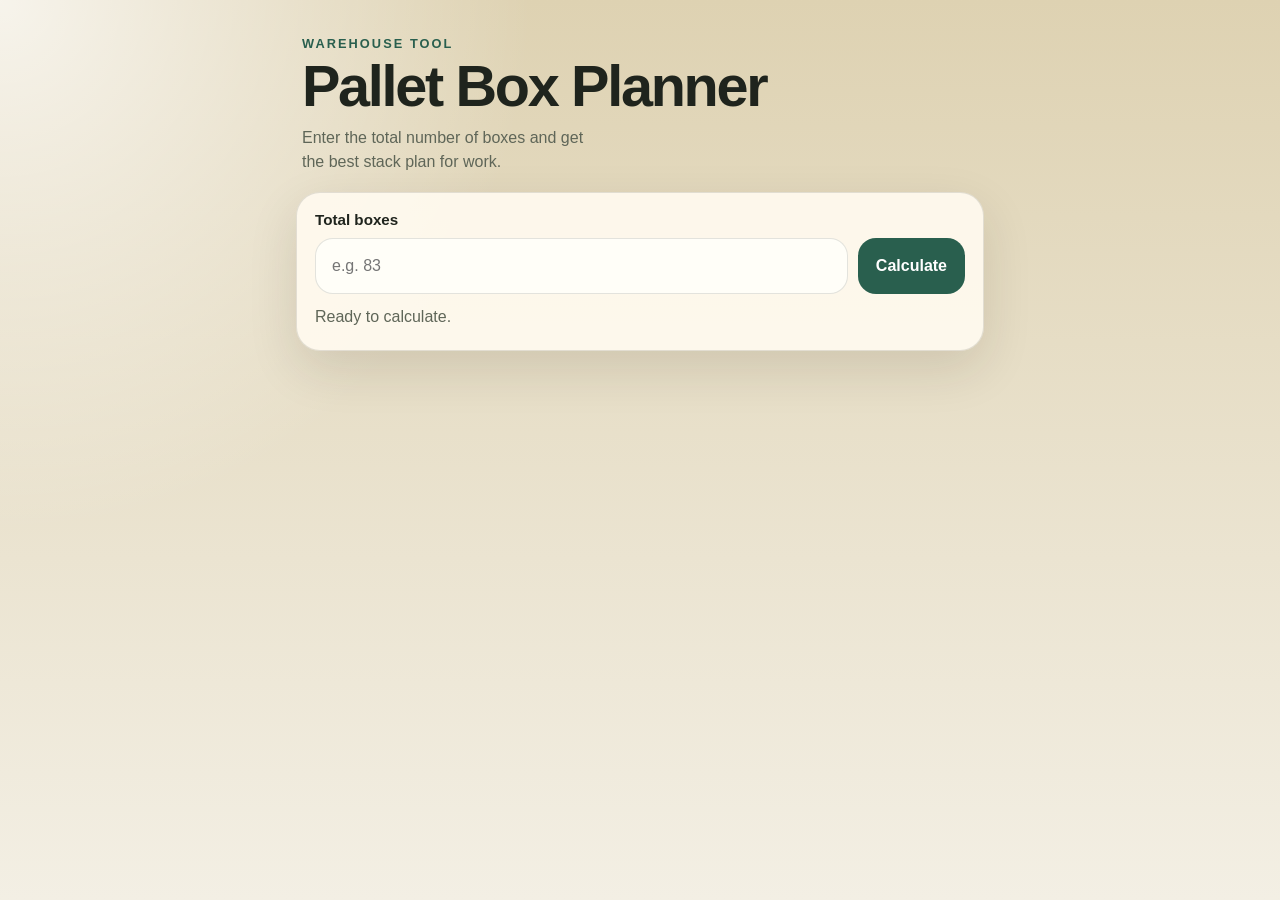
<file: index.html>
<!DOCTYPE html>
<html lang="en">
  <head>
    <meta charset="UTF-8" />
    <meta name="viewport" content="width=device-width, initial-scale=1.0" />
    <title>Pallet Box Planner</title>
    <meta name="theme-color" content="#295f4e" />
    <meta name="apple-mobile-web-app-capable" content="yes" />
    <meta name="apple-mobile-web-app-status-bar-style" content="black-translucent" />
    <meta name="apple-mobile-web-app-title" content="Pallet Planner" />
    <link rel="manifest" href="./manifest.webmanifest" />
    <link rel="icon" href="./icon.svg" type="image/svg+xml" />
    <link rel="apple-touch-icon" href="./icon.svg" />
    <link rel="stylesheet" href="./styles.css" />
  </head>
  <body>
    <main class="app">
      <section class="hero">
        <p class="eyebrow">Warehouse Tool</p>
        <h1>Pallet Box Planner</h1>
        <p class="intro">
          Enter the total number of boxes and get the best stack plan for work.
        </p>
      </section>

      <section class="panel">
        <form id="planner-form" class="planner-form">
          <label for="box-count">Total boxes</label>
          <div class="input-row">
            <input
              id="box-count"
              name="box-count"
              type="number"
              inputmode="numeric"
              min="1"
              step="1"
              placeholder="e.g. 83"
              required
            />
            <button type="submit">Calculate</button>
          </div>
        </form>

        <p id="message" class="message" aria-live="polite">
          Ready to calculate.
        </p>
      </section>

      <section id="results" class="results hidden" aria-live="polite">
        <section class="plan-panel">
          <div class="plan-header">
            <h2>Plan Most to Least</h2>
            <p id="plan-line">0 floors</p>
          </div>
          <div id="floor-list" class="floor-list"></div>
        </section>
      </section>
    </main>

    <script src="./app.js"></script>
  </body>
</html>
</file>
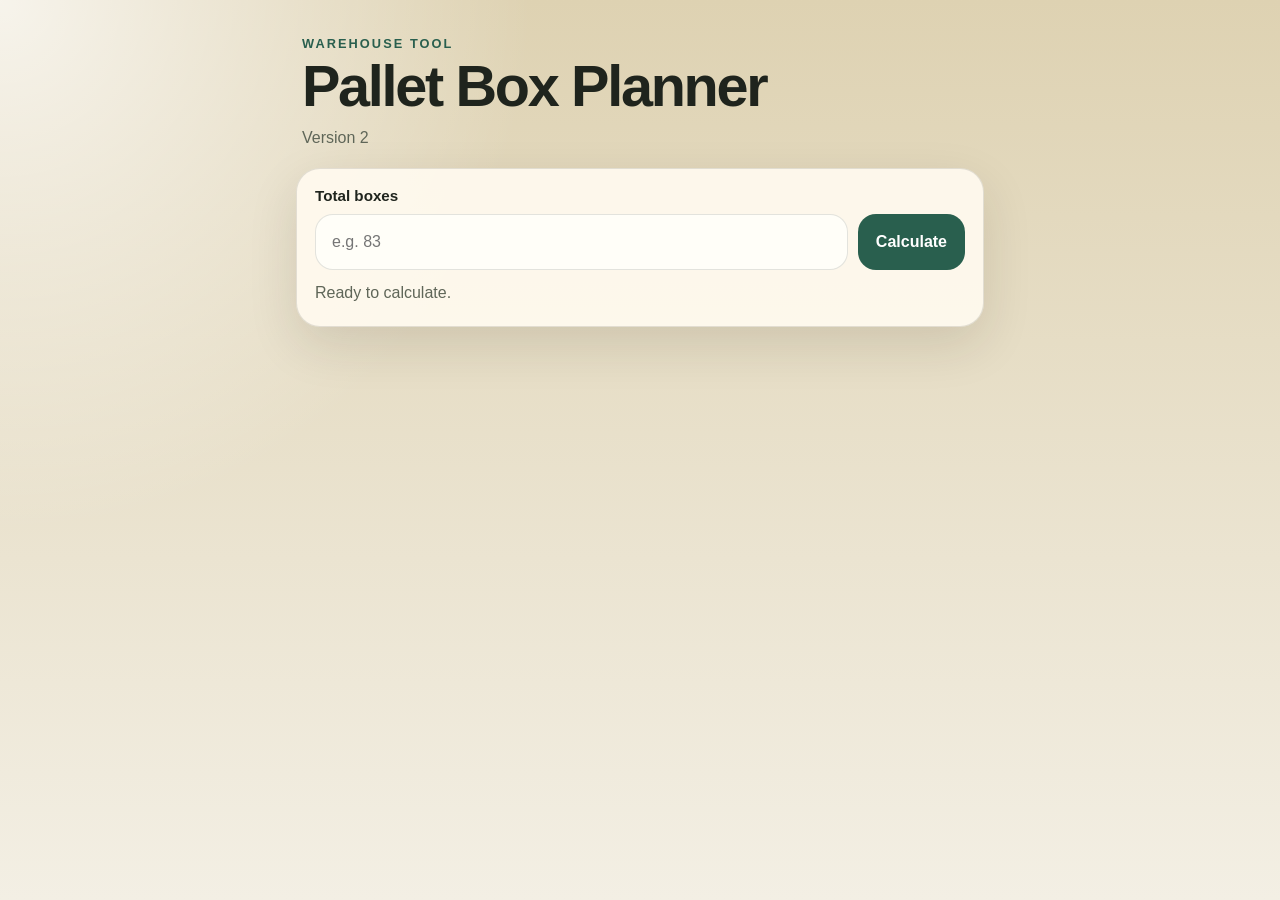
<file: v2/index.html>
<!DOCTYPE html>
<html lang="en">
  <head>
    <meta charset="UTF-8" />
    <meta name="viewport" content="width=device-width, initial-scale=1.0" />
    <title>Pallet Box Planner V2</title>
    <meta name="theme-color" content="#295f4e" />
    <meta name="apple-mobile-web-app-capable" content="yes" />
    <meta name="apple-mobile-web-app-status-bar-style" content="black-translucent" />
    <meta name="apple-mobile-web-app-title" content="Pallet Planner V2" />
    <link rel="manifest" href="../manifest.webmanifest" />
    <link rel="icon" href="../icon.svg" type="image/svg+xml" />
    <link rel="apple-touch-icon" href="../icon.svg" />
    <link rel="stylesheet" href="./styles.css" />
  </head>
  <body>
    <main class="app">
      <section class="hero">
        <p class="eyebrow">Warehouse Tool</p>
        <h1>Pallet Box Planner</h1>
        <p class="intro">Version 2</p>
      </section>

      <section class="panel">
        <form id="planner-form" class="planner-form">
          <label for="box-count">Total boxes</label>
          <div class="input-row">
            <input
              id="box-count"
              name="box-count"
              type="number"
              inputmode="numeric"
              min="1"
              step="1"
              placeholder="e.g. 83"
              required
            />
            <button type="submit">Calculate</button>
          </div>
        </form>

        <p id="message" class="message" aria-live="polite">
          Ready to calculate.
        </p>
      </section>

      <section id="results" class="results hidden" aria-live="polite">
        <section class="plan-panel">
          <div class="plan-header">
            <h2>Plan Most to Least</h2>
            <p id="plan-line">0 floors</p>
          </div>
          <div id="floor-list" class="floor-list"></div>
        </section>
      </section>
    </main>

    <script src="./app.js"></script>
  </body>
</html>
</file>
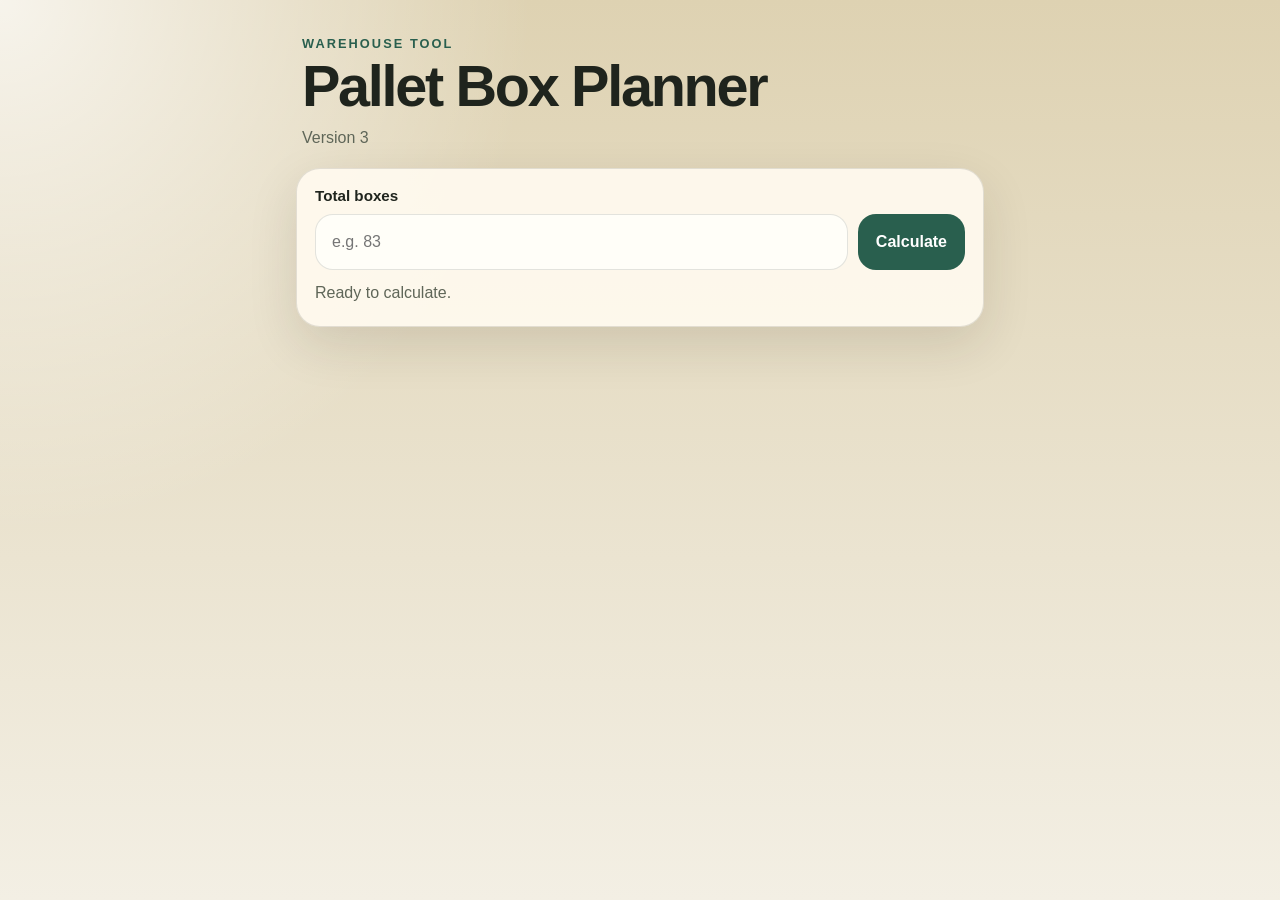
<file: v3/index.html>
<!DOCTYPE html>
<html lang="en">
  <head>
    <meta charset="UTF-8" />
    <meta name="viewport" content="width=device-width, initial-scale=1.0" />
    <title>Pallet Box Planner V3</title>
    <meta name="theme-color" content="#295f4e" />
    <meta name="apple-mobile-web-app-capable" content="yes" />
    <meta name="apple-mobile-web-app-status-bar-style" content="black-translucent" />
    <meta name="apple-mobile-web-app-title" content="Pallet Planner V3" />
    <link rel="icon" href="../icon.svg" type="image/svg+xml" />
    <link rel="apple-touch-icon" href="../icon.svg" />
    <link rel="stylesheet" href="./styles.css" />
  </head>
  <body>
    <main class="app">
      <section class="hero">
        <p class="eyebrow">Warehouse Tool</p>
        <h1>Pallet Box Planner</h1>
        <p class="intro">Version 3</p>
      </section>

      <section class="panel">
        <form id="planner-form" class="planner-form">
          <label for="box-count">Total boxes</label>
          <div class="input-row">
            <input
              id="box-count"
              name="box-count"
              type="number"
              inputmode="numeric"
              min="1"
              step="1"
              placeholder="e.g. 83"
              required
            />
            <button type="submit">Calculate</button>
          </div>
        </form>

        <p id="message" class="message" aria-live="polite">
          Ready to calculate.
        </p>
      </section>

      <section id="results" class="results hidden" aria-live="polite">
        <section class="plan-panel">
          <div class="plan-header">
            <h2>Plan Most to Least</h2>
            <p id="plan-line">0 floors</p>
          </div>
          <div id="floor-list" class="floor-list"></div>
        </section>
      </section>
    </main>

    <script src="./app.js"></script>
  </body>
</html>
</file>
<file: styles.css>
:root {
  --bg: #f3efe4;
  --bg-accent: #ded2b2;
  --panel: rgba(255, 250, 239, 0.92);
  --text: #1f241d;
  --muted: #5f6658;
  --line: rgba(31, 36, 29, 0.12);
  --action: #295f4e;
  --action-strong: #174132;
  --filled: #2f6b3f;
  --wall: #2f5f8c;
  --partial: #b26e24;
  --weak: #8f3a2b;
  --shadow: 0 18px 50px rgba(38, 34, 20, 0.12);
}

* {
  box-sizing: border-box;
}

body {
  margin: 0;
  min-height: 100vh;
  font-family: "Avenir Next", "Segoe UI", sans-serif;
  color: var(--text);
  background:
    radial-gradient(circle at top left, rgba(255, 255, 255, 0.75), transparent 34%),
    linear-gradient(180deg, var(--bg-accent), var(--bg));
}

.app {
  width: min(100%, 720px);
  margin: 0 auto;
  padding: 24px 16px 40px;
}

.hero {
  padding: 12px 6px 18px;
}

.eyebrow {
  margin: 0 0 8px;
  font-size: 0.8rem;
  font-weight: 700;
  letter-spacing: 0.16em;
  text-transform: uppercase;
  color: var(--action);
}

h1,
h2,
p {
  margin: 0;
}

h1 {
  font-size: clamp(2rem, 8vw, 3.6rem);
  line-height: 0.95;
  letter-spacing: -0.04em;
}

.intro {
  margin-top: 12px;
  max-width: 34ch;
  font-size: 1rem;
  line-height: 1.5;
  color: var(--muted);
}

.panel,
.plan-panel,
.summary-card {
  background: var(--panel);
  border: 1px solid var(--line);
  border-radius: 24px;
  box-shadow: var(--shadow);
}

.panel {
  padding: 18px;
}

.planner-form label {
  display: block;
  margin-bottom: 10px;
  font-size: 0.95rem;
  font-weight: 700;
}

.input-row {
  display: grid;
  grid-template-columns: 1fr auto;
  gap: 10px;
}

input,
button {
  font: inherit;
}

input {
  width: 100%;
  min-height: 56px;
  padding: 0 16px;
  border: 1px solid var(--line);
  border-radius: 18px;
  background: #fffef8;
}

button {
  min-height: 56px;
  border: 0;
  border-radius: 18px;
  padding: 0 18px;
  font-weight: 700;
  color: #fff;
  background: var(--action);
}

button:active {
  transform: translateY(1px);
}

.message {
  margin-top: 14px;
  min-height: 1.5em;
  color: var(--muted);
}

.results {
  margin-top: 18px;
}

.hidden {
  display: none;
}

.plan-panel {
  padding: 18px;
}

.plan-header {
  display: flex;
  flex-direction: column;
  gap: 8px;
  margin-bottom: 16px;
}

#plan-line {
  color: var(--muted);
}

.floor-list {
  display: grid;
  gap: 12px;
}

.floor-card {
  display: flex;
  align-items: center;
  justify-content: space-between;
  gap: 12px;
  padding: 16px;
  border-radius: 20px;
  color: #fff;
}

.floor-main {
  display: flex;
  flex-direction: column;
  gap: 4px;
}

.floor-name {
  font-size: 0.85rem;
  text-transform: uppercase;
  letter-spacing: 0.1em;
  opacity: 0.86;
}

.floor-count {
  font-size: clamp(1.8rem, 7vw, 2.8rem);
  line-height: 1;
  font-weight: 800;
}

.floor-tag {
  padding: 8px 12px;
  border-radius: 999px;
  background: rgba(255, 255, 255, 0.18);
  font-weight: 700;
  white-space: nowrap;
}

.floor-meta {
  display: flex;
  flex-wrap: wrap;
  gap: 8px;
  align-items: center;
}

.floor-top {
  font-size: 0.8rem;
  font-weight: 700;
  letter-spacing: 0.08em;
  text-transform: uppercase;
  opacity: 0.92;
}

.filled {
  background: linear-gradient(135deg, #448b56, var(--filled));
}

.wall-formed {
  background: linear-gradient(135deg, #4a7db2, var(--wall));
}

.partial {
  background: linear-gradient(135deg, #d18a3a, var(--partial));
}

.weak {
  background: linear-gradient(135deg, #b04f3c, var(--weak));
}

@media (max-width: 620px) {
  .input-row {
    grid-template-columns: 1fr;
  }

  button {
    width: 100%;
  }

  .floor-card {
    flex-direction: column;
    align-items: flex-start;
  }
}
</file>
<file: v2/styles.css>
:root {
  --bg: #f3efe4;
  --bg-accent: #ded2b2;
  --panel: rgba(255, 250, 239, 0.92);
  --text: #1f241d;
  --muted: #5f6658;
  --line: rgba(31, 36, 29, 0.12);
  --action: #295f4e;
  --filled: #2f6b3f;
  --wall: #2f5f8c;
  --partial: #b26e24;
  --weak: #8f3a2b;
  --shadow: 0 18px 50px rgba(38, 34, 20, 0.12);
}

* {
  box-sizing: border-box;
}

body {
  margin: 0;
  min-height: 100vh;
  font-family: "Avenir Next", "Segoe UI", sans-serif;
  color: var(--text);
  background:
    radial-gradient(circle at top left, rgba(255, 255, 255, 0.75), transparent 34%),
    linear-gradient(180deg, var(--bg-accent), var(--bg));
}

.app {
  width: min(100%, 720px);
  margin: 0 auto;
  padding: 24px 16px 40px;
}

.hero {
  padding: 12px 6px 18px;
}

.eyebrow {
  margin: 0 0 8px;
  font-size: 0.8rem;
  font-weight: 700;
  letter-spacing: 0.16em;
  text-transform: uppercase;
  color: var(--action);
}

h1,
h2,
p {
  margin: 0;
}

h1 {
  font-size: clamp(2rem, 8vw, 3.6rem);
  line-height: 0.95;
  letter-spacing: -0.04em;
}

.intro {
  margin-top: 12px;
  max-width: 34ch;
  font-size: 1rem;
  line-height: 1.5;
  color: var(--muted);
}

.panel,
.plan-panel {
  background: var(--panel);
  border: 1px solid var(--line);
  border-radius: 24px;
  box-shadow: var(--shadow);
}

.panel {
  padding: 18px;
}

.planner-form label {
  display: block;
  margin-bottom: 10px;
  font-size: 0.95rem;
  font-weight: 700;
}

.input-row {
  display: grid;
  grid-template-columns: 1fr auto;
  gap: 10px;
}

input,
button {
  font: inherit;
}

input {
  width: 100%;
  min-height: 56px;
  padding: 0 16px;
  border: 1px solid var(--line);
  border-radius: 18px;
  background: #fffef8;
}

button {
  min-height: 56px;
  border: 0;
  border-radius: 18px;
  padding: 0 18px;
  font-weight: 700;
  color: #fff;
  background: var(--action);
}

.message {
  margin-top: 14px;
  min-height: 1.5em;
  color: var(--muted);
}

.results {
  margin-top: 18px;
}

.hidden {
  display: none;
}

.plan-panel {
  padding: 18px;
}

.plan-header {
  display: flex;
  flex-direction: column;
  gap: 8px;
  margin-bottom: 16px;
}

#plan-line {
  color: var(--muted);
}

.floor-list {
  display: grid;
  gap: 12px;
}

.floor-card {
  display: flex;
  align-items: center;
  justify-content: space-between;
  gap: 12px;
  padding: 16px;
  border-radius: 20px;
  color: #fff;
}

.floor-main {
  display: flex;
  flex-direction: column;
  gap: 4px;
}

.floor-name {
  font-size: 0.85rem;
  text-transform: uppercase;
  letter-spacing: 0.1em;
  opacity: 0.86;
}

.floor-count {
  font-size: clamp(1.8rem, 7vw, 2.8rem);
  line-height: 1;
  font-weight: 800;
}

.floor-tag {
  padding: 8px 12px;
  border-radius: 999px;
  background: rgba(255, 255, 255, 0.18);
  font-weight: 700;
  white-space: nowrap;
}

.floor-meta {
  display: flex;
  flex-wrap: wrap;
  gap: 8px;
  align-items: center;
}

.floor-top {
  font-size: 0.8rem;
  font-weight: 700;
  letter-spacing: 0.08em;
  text-transform: uppercase;
  opacity: 0.92;
}

.filled {
  background: linear-gradient(135deg, #448b56, var(--filled));
}

.wall-formed {
  background: linear-gradient(135deg, #4a7db2, var(--wall));
}

.partial {
  background: linear-gradient(135deg, #d18a3a, var(--partial));
}

.weak {
  background: linear-gradient(135deg, #b04f3c, var(--weak));
}

@media (max-width: 620px) {
  .input-row {
    grid-template-columns: 1fr;
  }

  button {
    width: 100%;
  }

  .floor-card {
    flex-direction: column;
    align-items: flex-start;
  }
}
</file>
<file: v3/styles.css>
:root {
  --bg: #f3efe4;
  --bg-accent: #ded2b2;
  --panel: rgba(255, 250, 239, 0.92);
  --text: #1f241d;
  --muted: #5f6658;
  --line: rgba(31, 36, 29, 0.12);
  --action: #295f4e;
  --filled: #2f6b3f;
  --wall: #2f5f8c;
  --partial: #b26e24;
  --weak: #8f3a2b;
  --shadow: 0 18px 50px rgba(38, 34, 20, 0.12);
}

* { box-sizing: border-box; }

body {
  margin: 0;
  min-height: 100vh;
  font-family: "Avenir Next", "Segoe UI", sans-serif;
  color: var(--text);
  background:
    radial-gradient(circle at top left, rgba(255, 255, 255, 0.75), transparent 34%),
    linear-gradient(180deg, var(--bg-accent), var(--bg));
}

.app {
  width: min(100%, 720px);
  margin: 0 auto;
  padding: 24px 16px 40px;
}

.hero { padding: 12px 6px 18px; }

.eyebrow {
  margin: 0 0 8px;
  font-size: 0.8rem;
  font-weight: 700;
  letter-spacing: 0.16em;
  text-transform: uppercase;
  color: var(--action);
}

h1, h2, p { margin: 0; }

h1 {
  font-size: clamp(2rem, 8vw, 3.6rem);
  line-height: 0.95;
  letter-spacing: -0.04em;
}

.intro {
  margin-top: 12px;
  max-width: 34ch;
  font-size: 1rem;
  line-height: 1.5;
  color: var(--muted);
}

.panel,
.plan-panel {
  background: var(--panel);
  border: 1px solid var(--line);
  border-radius: 24px;
  box-shadow: var(--shadow);
}

.panel { padding: 18px; }

.planner-form label {
  display: block;
  margin-bottom: 10px;
  font-size: 0.95rem;
  font-weight: 700;
}

.input-row {
  display: grid;
  grid-template-columns: 1fr auto;
  gap: 10px;
}

input, button { font: inherit; }

input {
  width: 100%;
  min-height: 56px;
  padding: 0 16px;
  border: 1px solid var(--line);
  border-radius: 18px;
  background: #fffef8;
}

button {
  min-height: 56px;
  border: 0;
  border-radius: 18px;
  padding: 0 18px;
  font-weight: 700;
  color: #fff;
  background: var(--action);
}

.message {
  margin-top: 14px;
  min-height: 1.5em;
  color: var(--muted);
}

.results { margin-top: 18px; }
.hidden { display: none; }
.plan-panel { padding: 18px; }

.plan-header {
  display: flex;
  flex-direction: column;
  gap: 8px;
  margin-bottom: 16px;
}

#plan-line { color: var(--muted); }

.floor-list {
  display: grid;
  gap: 12px;
}

.floor-card {
  display: flex;
  align-items: center;
  justify-content: space-between;
  gap: 12px;
  padding: 16px;
  border-radius: 20px;
  color: #fff;
}

.floor-main {
  display: flex;
  flex-direction: column;
  gap: 4px;
}

.floor-name {
  font-size: 0.85rem;
  text-transform: uppercase;
  letter-spacing: 0.1em;
  opacity: 0.86;
}

.floor-count {
  font-size: clamp(1.8rem, 7vw, 2.8rem);
  line-height: 1;
  font-weight: 800;
}

.floor-tag {
  padding: 8px 12px;
  border-radius: 999px;
  background: rgba(255, 255, 255, 0.18);
  font-weight: 700;
  white-space: nowrap;
}

.floor-meta {
  display: flex;
  flex-wrap: wrap;
  gap: 8px;
  align-items: center;
}

.floor-top {
  font-size: 0.8rem;
  font-weight: 700;
  letter-spacing: 0.08em;
  text-transform: uppercase;
  opacity: 0.92;
}

.filled { background: linear-gradient(135deg, #448b56, var(--filled)); }
.wall-formed { background: linear-gradient(135deg, #4a7db2, var(--wall)); }
.partial { background: linear-gradient(135deg, #d18a3a, var(--partial)); }
.weak { background: linear-gradient(135deg, #b04f3c, var(--weak)); }

@media (max-width: 620px) {
  .input-row { grid-template-columns: 1fr; }
  button { width: 100%; }
  .floor-card {
    flex-direction: column;
    align-items: flex-start;
  }
}
</file>
